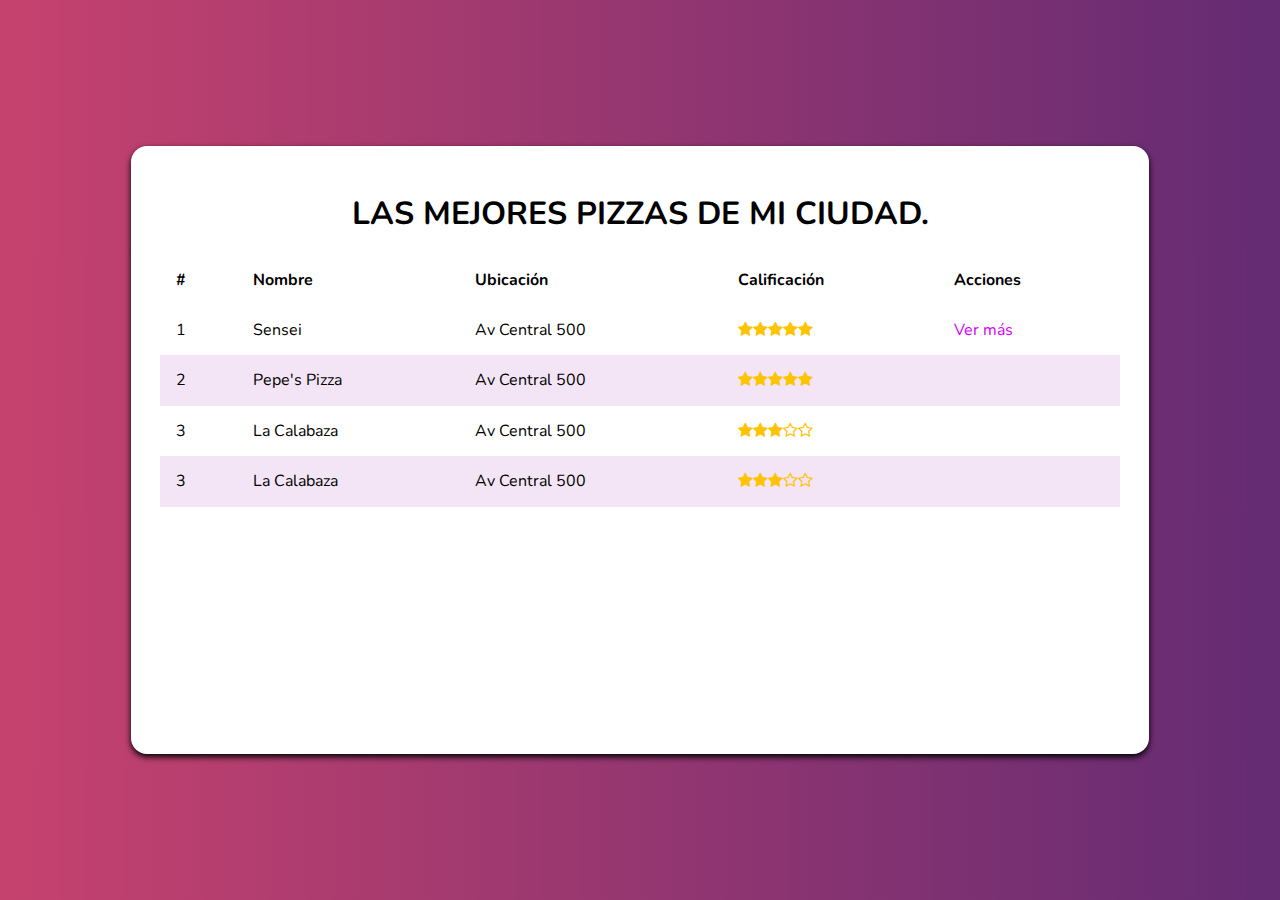
<file: index.html>
<!DOCTYPE html>
<html lang="en">

<head>
    <meta charset="UTF-8">
    <meta http-equiv="X-UA-Compatible" content="IE=edge">
    <meta name="viewport" content="width=device-width, initial-scale=1.0">
    <link rel="preconnect" href="https://fonts.googleapis.com">
    <link rel="preconnect" href="https://fonts.gstatic.com" crossorigin>
    <link href="https://fonts.googleapis.com/css2?family=Nunito:wght@300;400;700&display=swap" rel="stylesheet">
    <link href="https://fonts.googleapis.com/css?family=Nunito: 300,400,700" rel="stylesheet">
    <link rel="stylesheet" type="text/css" href="assets/css/main.css">
    <link rel="stylesheet" type="text/css" href="assets/css/normalize.css">
    <link rel="stylesheet" type="text/css" href="font-awesome/css/font-awesome.min.css">
    <title>Las Mejores pizzas de mi ciudad</title>
</head>

<body>
    <div class="container">
        <div class="content">
            <header>
                <h1 class="title">Las mejores pizzas de mi ciudad.</h1>
            </header>
            <table class="table">
                <thead>
                    <th>#</th>
                    <th>Nombre</th>
                    <th>Ubicación</th>
                    <th>Calificación</th>
                    <th>Acciones</th>
                </thead>
                <tbody>
                    <tr>
                        <td>1</td>
                        <td>Sensei</td>
                        <td>Av Central 500</td>
                        <td><i class="fa fa-star" aria-hidden="true"></i><i class="fa fa-star" aria-hidden="true"></i><i
                                class="fa fa-star" aria-hidden="true"></i><i class="fa fa-star"
                                aria-hidden="true"></i><i class="fa fa-star" aria-hidden="true"></i></td>
                        <td><a href="./restaurantes/sensei.html">Ver más</a></td>
                    </tr>
                    <tr>
                        <td>2</td>
                        <td>Pepe's Pizza</td>
                        <td>Av Central 500</td>
                        <td><i class="fa fa-star" aria-hidden="true"></i><i class="fa fa-star" aria-hidden="true"></i><i
                                class="fa fa-star" aria-hidden="true"></i><i class="fa fa-star" aria-hidden="true"></i><i class="fa fa-star" aria-hidden="true"></i>
                        </td>
                        <td></td>
                    </tr>
                    <tr>
                        <td>3</td>
                        <td>La Calabaza</td>
                        <td>Av Central 500</td>
                        <td><i class="fa fa-star" aria-hidden="true"></i><i class="fa fa-star" aria-hidden="true"></i><i
                                class="fa fa-star" aria-hidden="true"></i><i class="fa fa-star-o" aria-hidden="true"></i><i class="fa fa-star-o" aria-hidden="true"></i></td>
                        <td></td>
                    </tr>
                    <tr>
                        <td>3</td>
                        <td>La Calabaza</td>
                        <td>Av Central 500</td>
                        <td><i class="fa fa-star" aria-hidden="true"></i><i class="fa fa-star" aria-hidden="true"></i><i
                                class="fa fa-star" aria-hidden="true"></i><i class="fa fa-star-o" aria-hidden="true"></i><i class="fa fa-star-o" aria-hidden="true"></i></td>
                        <td></td>
                    </tr>
                </tbody>

            </table>
        </div>
    </div>
    <script src="/javascript/main.js">
       
    </script>
</body>

</html>
</file>
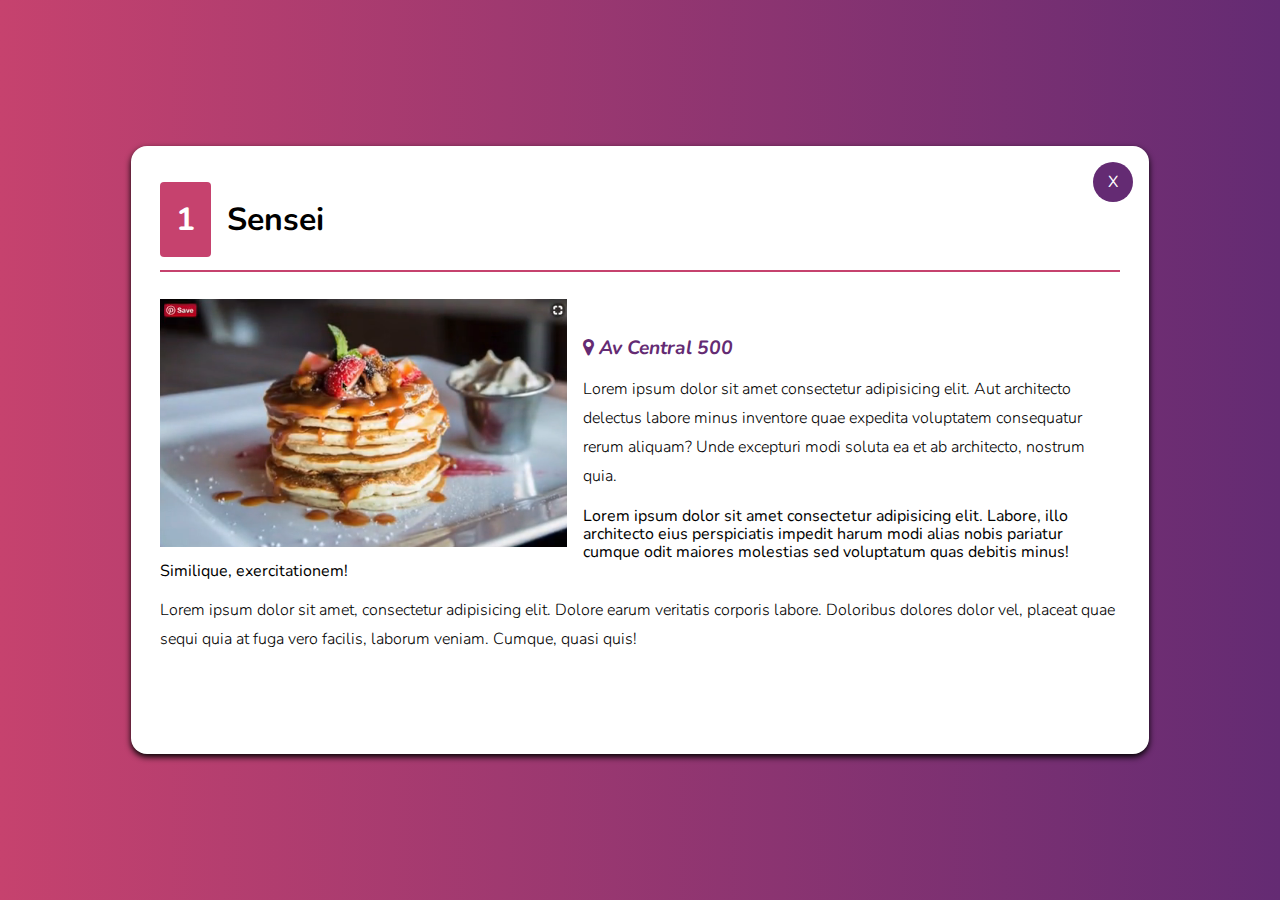
<file: restaurantes/sensei.html>
<!DOCTYPE html>
<html lang="en">

<head>
    <meta charset="UTF-8">
    <meta http-equiv="X-UA-Compatible" content="IE=edge">
    <meta name="viewport" content="width=device-width, initial-scale=1.0">
    <link rel="preconnect" href="https://fonts.googleapis.com">
    <link rel="preconnect" href="https://fonts.gstatic.com" crossorigin>
    <link href="https://fonts.googleapis.com/css2?family=Nunito:wght@300;400;700&display=swap" rel="stylesheet">
    <link href="https://fonts.googleapis.com/css?family=Nunito: 300,400,700" rel="stylesheet">
    <link rel="stylesheet" type="text/css" href="../assets/css/normalize.css">
    <link rel="stylesheet" type="text/css" href="../font-awesome/css/font-awesome.min.css">
    <link rel="stylesheet" type="text/css" href="../assets/css/main.css">
    <link rel="stylesheet" type="text/css" href="../assets/css/animate.css">
    <title>Las Mejores pizzas de mi ciudad</title>
</head>

<body>

    <div class="container">
        <div class="content animate__animated animate__fadeInDown">
            <div class="actions">
                <a href="../" class="close">
                    <span>X</span>
                </a>
            </div>
            <header>
                <h2 class="title-item"><span class="position">1</span>Sensei</h2>
            </header>
            <section>
                <img src="../assets/images/sensei.png" class="main-image" alt="sensei Hot Cakes">
                <div class="text"></div>
                <address class="address">
                    <i class="fa fa-map-marker" aria-hidden="true"></i>
                    Av Central 500
                </address>

                <p class="paragraph">Lorem ipsum dolor sit amet consectetur adipisicing elit. Aut architecto delectus
                    labore minus
                    inventore quae expedita voluptatem consequatur rerum aliquam? Unde excepturi modi soluta ea et ab
                    architecto, nostrum quia.</p>

                </p class="paragraph">Lorem ipsum dolor sit amet consectetur adipisicing elit. Labore, illo architecto
                eius perspiciatis
                impedit harum modi alias nobis pariatur cumque odit maiores molestias sed voluptatum quas debitis minus!
                Similique, exercitationem!</p>

                <p class="paragraph">Lorem ipsum dolor sit amet, consectetur adipisicing elit. Dolore earum veritatis
                    corporis labore.
                    Doloribus dolores dolor vel, placeat quae sequi quia at fuga vero facilis, laborum veniam. Cumque,
                    quasi
                    quis!</p>
            </section>
        </div>
    </div>
    <script src="/javascript/main.js">
       
    </script>

</body>

</html>
</file>
<file: assets/css/main.css>
/*
Rosa: #C6426E
Morado: #642B73
Negro: #999
Gris: #f5f5f5
Rosa: ##d500f9
*/

html {
    font-family: 'Nunito', sans-serif;
}

a {
    text-decoration: none;
    color: #d500f9;
}


a:focus {
    background-color: red;
}

a:active {
    background-color: red;
}



.title {
    text-transform: uppercase;
    text-align: center;
}


.container {
    background: #642B73;
    /*Respaldo*/
    background: -webkit-linear-gradient(to right, #C6426E, #642B73);
    background: linear-gradient(to right, #C6426E, #642B73);
    height: 100vh;
    display: flex;
    align-items: center;
    justify-content: center;
}

.content {
    max-width: 960px;
    width: 100%;
    height: 80vh;
    background-color: #ffffff;
    border-radius: 1em;
    position: relative;
    box-shadow: 0 3px 6px #000;
    padding: 1.8em;
    overflow: scroll;

}

.actions {
    position: absolute;
    top: 1em;
    right: 1em;

}

.close {
    height: 40px;
    width: 40px;
    color: white;
    border-radius: 50%;
    background-color: #642B73;
    display: inline-block;
    box-shadow: 0 3px 6px rgba(0, 0, 0, 0, 16), 0 3px 6px rgba(0, 0, 0, 0, 23);
    display: flex;
    align-items: center;
    justify-content: center;
}

.main-image {
    float: left;
    margin-right: 1em;
}

.paragraph {
    line-height: 1.8em;
    font-weight: 300;

}

.fa-star,
.fa-star-o {
    color: #ffc400;
}

.table {
    width: 100%;
    border-spacing: 0;
}

.table td,
.table th {
    padding: 1em;
    text-align: left;
}

table tr:nth-child(even) {
    background-color: #f3e5f5;
}


.title-item {
    /* border-bottom-style:solid;
    border-width: 2px;
    border-color:#C6426E;*/

    /*shorthands properties*/
    border-bottom: solid 2px #C6426E;
    padding-bottom: 1em;
    border-bottom-style: solid;
    border-width: 2px;
    border-color: #C6426E;
    padding-bottom: 1em;
    font-size: 2em;

}

.position {
    padding: 0.5em;
    color: white;
    border-radius: 4px;
    background-color: #C6426E;
    margin-right: 0.5em;
}

.address {
    font-weight: bold;
    color: #642B73;
    font-size: 1.2em;
    margin-top: 2em;
    display: inline-block;
}

@media (max-width:600px) {
    .content {
        padding: 1em;
    }

    img {
        width: 100%;
    }


    td {
        display: block;
        width: 100%;

    }

    td:nth-of-type(1) {
        font-size: 1.5em;
        font-weight: bold;
        color: #642B73;
    }

    th {
        display: none;
    }
}

@media (min-height:550px) {
    .content {
        height: 550px;
    }
}
</file>
